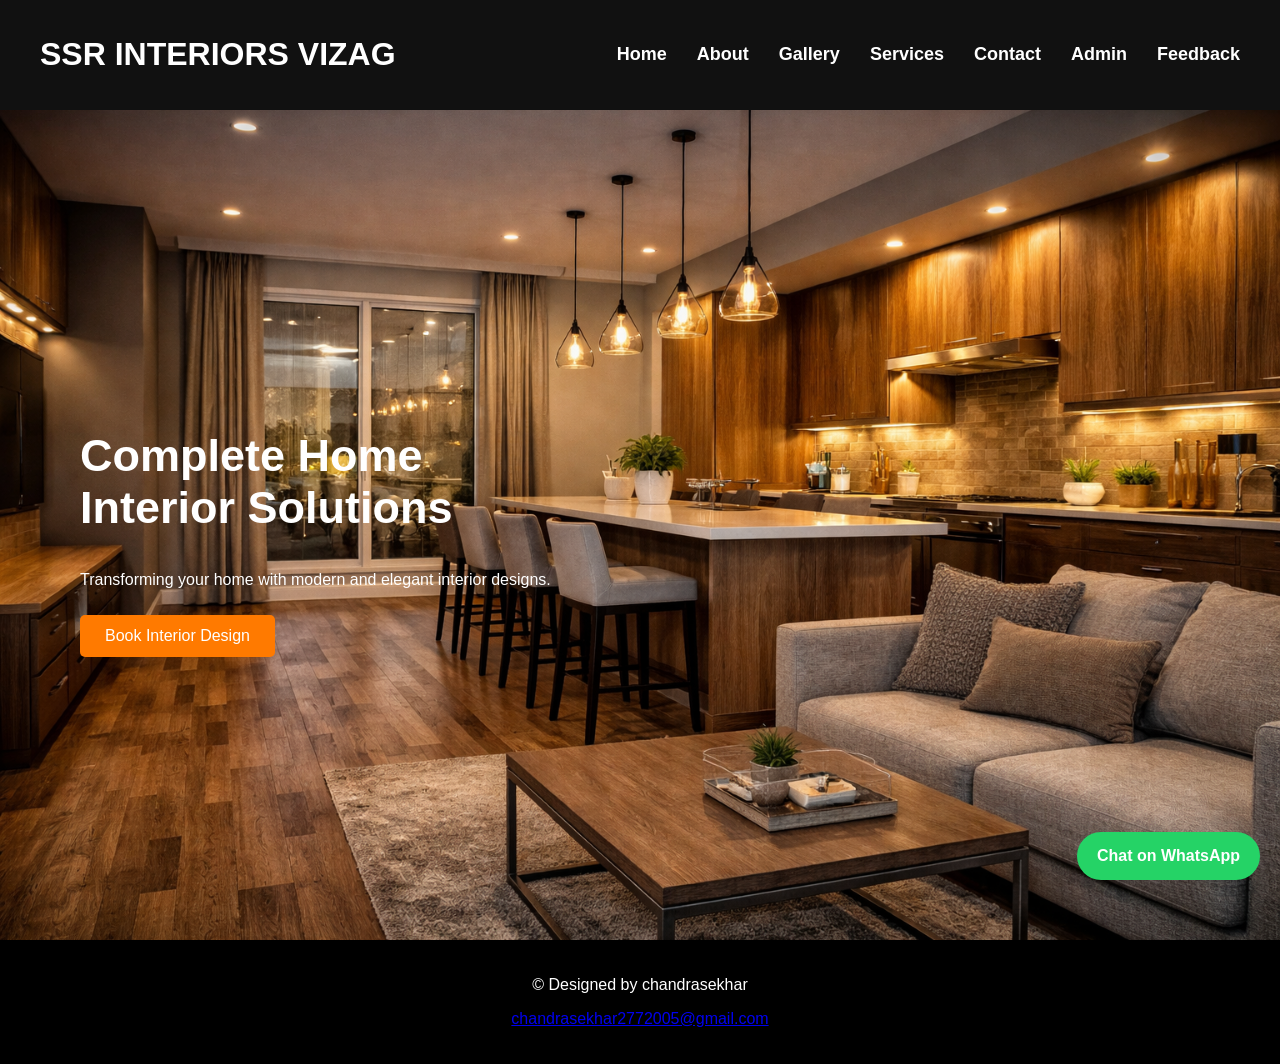
<file: index.html>
<!DOCTYPE html>
<html lang="en">

<head>

<meta charset="UTF-8">
<meta name="viewport" content="width=device-width, initial-scale=1.0">

<title>SSR INTERIORS VIZAG</title>

<link rel="stylesheet" href="css/style.css">

</head>

<body>

<header>

<h1>SSR INTERIORS VIZAG</h1>

<nav class="navbar">

<ul class="nav-links">
<li><a href="index.html">Home</a></li>
<li><a href="about.html">About</a></li>
<li><a href="gallery.html">Gallery</a></li>
<li><a href="services.html">Services</a></li>
<li><a href="contact.html">Contact</a></li>
 <li><a href="login.html">Admin</a></li>
 <li><a href="feedback.html">Feedback</a></li>
</ul>

</nav>

</header>



<section class="hero">

<div class="hero-text">

<h2>Complete Home Interior Solutions</h2>

<p>Transforming your home with modern and elegant interior designs.</p>

<a class="btn" href="#">Book Interior Design</a>

</div>

</section>





<footer>

<p>© Designed by chandrasekhar </p>

<p>

<a href="#">chandrasekhar2772005@gmail.com</a>



</p>

</footer>


<a href="https://wa.me/919014120128" class="whatsapp-btn" target="_blank">
Chat on WhatsApp
</a>


</body>

</html>
</file>
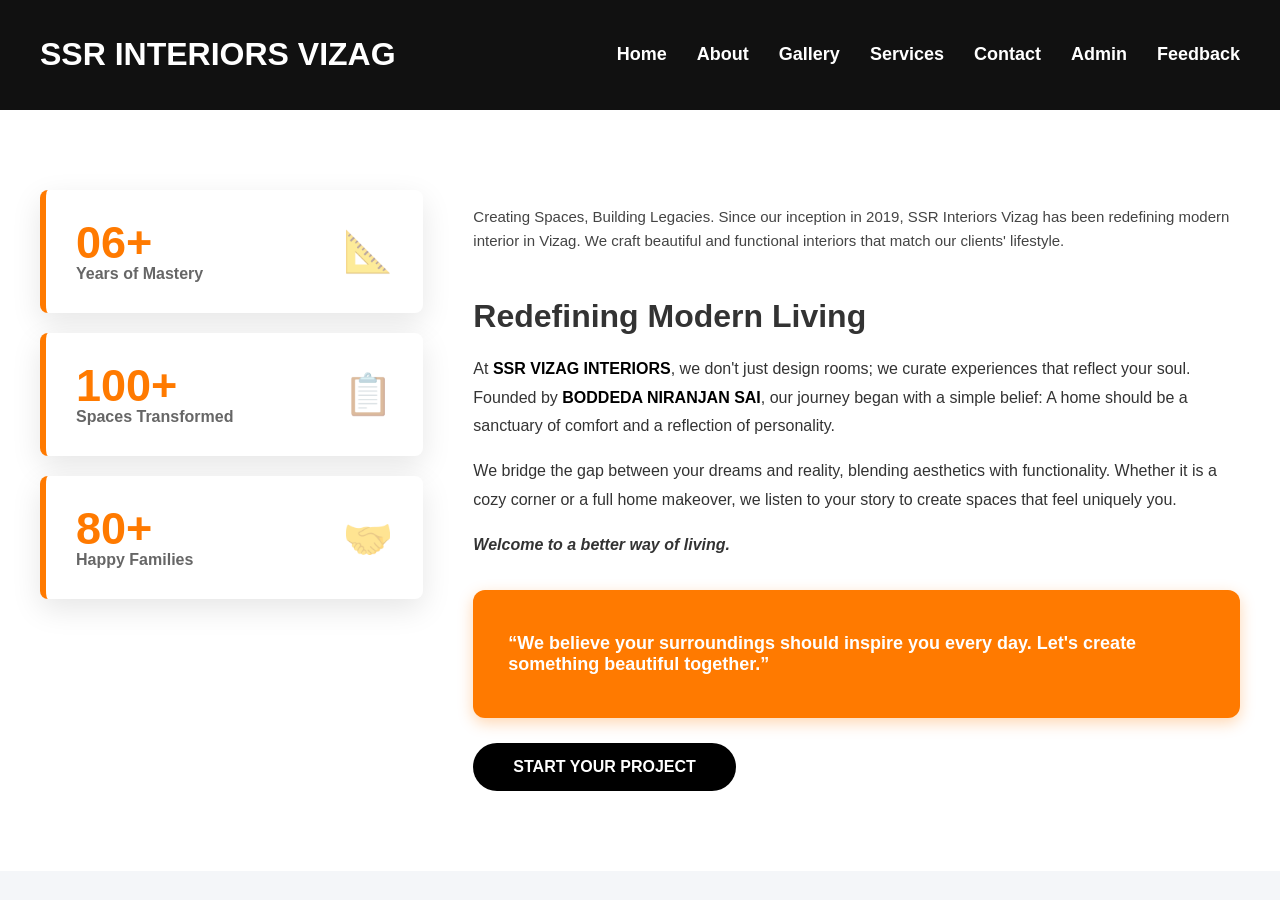
<file: about.html>
<!DOCTYPE html>
<html lang="en">

<head>
    <meta charset="UTF-8">
    <meta name="viewport" content="width=device-width, initial-scale=1.0">
    <title>About | SSR Interiors Vizag</title>
    <link rel="stylesheet" href="css/about.css">
    
    <style>
        /* Modern Layout Fixes */
        .about-content-wrapper {
            display: flex;
            flex-wrap: wrap;
            gap: 50px;
            margin-top: 40px;
            align-items: flex-start;
        }

        .about-stats {
            flex: 1;
            min-width: 250px;
            display: block !important; /* Stack stats vertically on the left */
        }

        .stat {
            margin-bottom: 30px;
        }

        .stat h3 {
            color: orange; /* Matching your screenshot */
            font-size: 2.5rem;
            margin: 0;
        }

        .about-description {
            flex: 2;
            min-width: 300px;
            font-size: 1.1rem;
            line-height: 1.8;
            color: #333;
        }

        .about-description h4 {
            font-size: 1.5rem;
            margin-top: 0;
            color: #000;
        }

        .highlight {
            font-weight: bold;
            color: #000;
        }

        /* Responsive: Stacks on mobile */
        @media (max-width: 768px) {
            .about-content-wrapper {
                flex-direction: column;
            }
        }
    </style>
</head>

<body>

<header>
    <h1>SSR INTERIORS VIZAG</h1>
    <nav>
        <ul class="nav-links">
            <li><a href="index.html">Home</a></li>
            <li><a href="about.html">About</a></li>
            <li><a href="gallery.html">Gallery</a></li>
            <li><a href="services.html">Services</a></li>
            <li><a href="contact.html">Contact</a></li>
            <li><a href="login.html">Admin</a></li>
            <li><a href="feedback.html">Feedback</a></li>
        </ul>
    </nav>
</header>

    <section class="about-premium">
    <div class="about-container">
        <div class="split-grid">
            
            <div class="stats-column">
                <div class="stat-card">
                    <div class="card-text">
                        <span class="stat-num">06+</span>
                        <span class="stat-desc">Years of Mastery</span>
                    </div>
                    <div class="stat-icon">📐</div> </div>

                <div class="stat-card">
                    <div class="card-text">
                        <span class="stat-num">100+</span>
                        <span class="stat-desc">Spaces Transformed</span>
                    </div>
                    <div class="stat-icon">📋</div>
                </div>

                <div class="stat-card">
                    <div class="card-text">
                        <span class="stat-num">80+</span>
                        <span class="stat-desc">Happy Families</span>
                    </div>
                    <div class="stat-icon">🤝</div>
                </div>
            </div>

            <div class="content-column">
                <div class="text-top">
                    <p>Creating Spaces, Building Legacies. Since our inception in 2019, SSR Interiors Vizag has been redefining modern interior in Vizag. We craft beautiful and functional interiors that match our clients' lifestyle.</p>
                </div>

                <div class="main-narrative">
                    <h2>Redefining Modern Living</h2>
                    <p>At <span class="highlight">SSR VIZAG INTERIORS</span>, we don't just design rooms; we curate experiences that reflect your soul. Founded by <span class="highlight">BODDEDA NIRANJAN SAI</span>, our journey began with a simple belief: A home should be a sanctuary of comfort and a reflection of personality.</p>
                    
                    <p>We bridge the gap between your dreams and reality, blending aesthetics with functionality. Whether it is a cozy corner or a full home makeover, we listen to your story to create spaces that feel uniquely you.</p>
                    
                    <p class="welcome-msg">Welcome to a better way of living.</p>
                </div>

                <div class="quote-box">
                    <p>“We believe your surroundings should inspire you every day. Let's create something beautiful together.”</p>
                </div>

                <a href="contact.html" class="start-btn">START YOUR PROJECT</a>
            </div>

        </div>
    </div>
</section>
</file>
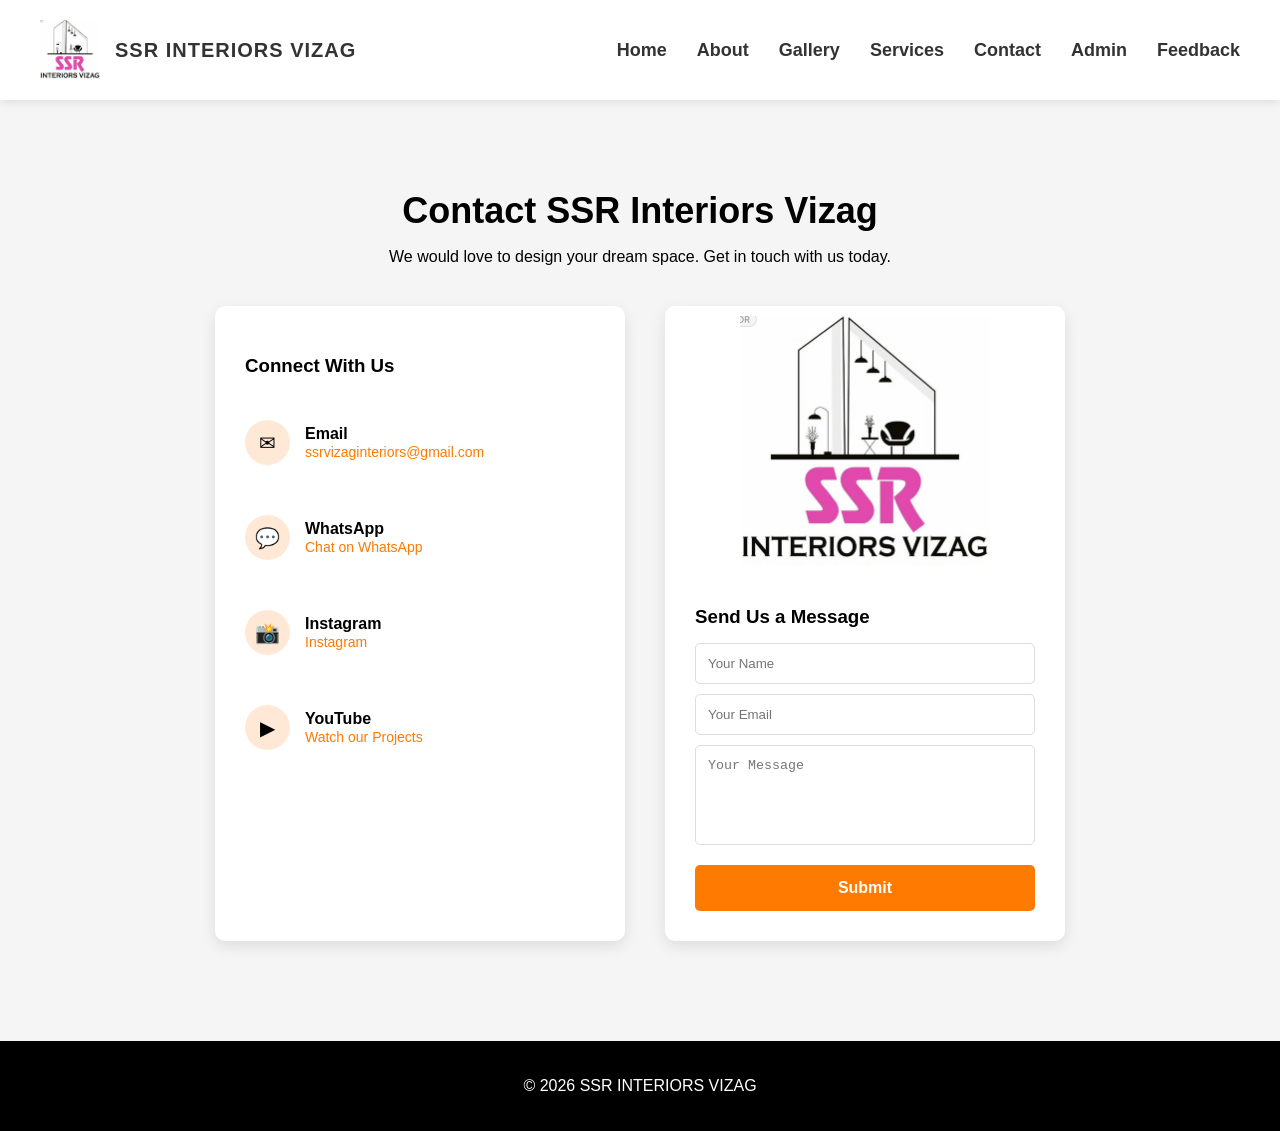
<file: contact.html>
<!DOCTYPE html>
<html lang="en">
<head>
    <meta charset="UTF-8">
    <meta name="viewport" content="width=device-width, initial-scale=1.0">
    <title>Contact | SSR Interiors Vizag</title>
    <style>
        /* GENERAL */
        body {
            margin: 0;
            font-family: Arial, sans-serif;
            background: #f5f5f5;
        }

        /* HEADER FIX - Side-by-Side Logo & Text */
        header {
            display: flex;
            justify-content: space-between;
            align-items: center;
            background: white;
            padding: 10px 40px;
            box-shadow: 0 2px 10px rgba(0,0,0,0.1);
            height: 80px; /* Maintains a fixed navbar height */
        }

        /* This container keeps the image and text in one line */
        .logo-group {
            display: flex;
            align-items: center;
            text-decoration: none;
            gap: 15px; /* Space between logo and text */
        }

        /* THIS IS THE FIX FOR THE HUGE LOGO */
        .nav-logo-img {
            height: 60px !important; 
            width: auto !important;
            display: block;
        }

        .logo-text {
            font-size: 20px;
            font-weight: 800;
            color: #333;
            text-transform: uppercase;
            letter-spacing: 1px;
            white-space: nowrap; /* Prevents text from wrapping */
        }

        .nav-links {
            display: flex;
            list-style: none;
            gap: 30px;
            margin: 0;
            padding: 0;
        }

        .nav-links a {
            color: #333;
            text-decoration: none;
            font-size: 18px;
            font-weight: 600;
            transition: 0.3s;
        }

        .nav-links a:hover {
            color: #ff7a00;
        }

        /* CONTACT SECTION */
        .contact {
            padding: 60px 20px;
            text-align: center;
        }

        .contact h2 { font-size: 36px; margin-bottom: 10px; }

        .contact-container {
            display: flex;
            justify-content: center;
            gap: 40px;
            margin-top: 40px;
            flex-wrap: wrap;
            align-items: stretch;
        }

        /* LEFT SIDE: INFO */
        .contact-info {
            background: white;
            padding: 30px;
            border-radius: 10px;
            box-shadow: 0 5px 15px rgba(0,0,0,0.1);
            max-width: 350px;
            flex: 1;
            text-align: left;
            display: flex;
            flex-direction: column;
            justify-content: flex-start;
        }

        .info-card {
            display: flex;
            align-items: center;
            gap: 15px;
            margin: 25px 0;
        }

        .icon-circle {
            width: 45px;
            height: 45px;
            display: flex;
            align-items: center;
            justify-content: center;
            border-radius: 50%;
            background: #ffe9d6;
            font-size: 20px;
        }

        .details strong { display: block; font-size: 16px; }
        .details a { text-decoration: none; color: #ff7a00; font-size: 14px; }

        /* RIGHT SIDE: PHOTO + FORM */
        .form-photo-container {
            background: white;
            border-radius: 10px;
            box-shadow: 0 5px 15px rgba(0,0,0,0.1);
            max-width: 400px;
            flex: 1;
            display: flex;
            flex-direction: column;
            overflow: hidden;
            min-height: 550px;
        }

       /* 1. Fix the container background and height */
.top-photo {
    background: #ffffff; /* Matches your logo background */
    height: 250px;       /* Increased height so the logo isn't squeezed */
    display: flex;
    justify-content: center;
    align-items: center;
    padding: 10px;       /* Prevents the logo from touching the edges */
    overflow: hidden;
}

/* 2. Fix the image so it shows fully */
.top-photo img, .contact-image {
    width: 100% !important;
    height: 100% !important;
    object-fit: contain !important; /* Forces the WHOLE image to be visible */
    display: block;
}

        .contact-form-bottom {
            padding: 30px;
            text-align: left;
        }

        .contact-form-bottom h3 { margin: 0 0 15px 0; }

        .contact-form-bottom input, 
        .contact-form-bottom textarea {
            width: 100%;
            padding: 12px;
            margin-top: 10px;
            border: 1px solid #ddd;
            border-radius: 5px;
            box-sizing: border-box;
            display: block;
        }

        .contact-form-bottom textarea { height: 100px; resize: none; }

        .contact-form-bottom button {
            background: #ff7a00;
            color: white;
            border: none;
            padding: 14px;
            margin-top: 20px;
            width: 100%;
            border-radius: 5px;
            cursor: pointer;
            font-weight: bold;
            font-size: 16px;
        }

        /* FOOTER */
        footer {
            background: black;
            color: white;
            text-align: center;
            padding: 20px;
            margin-top: 40px;
        }
    </style>
</head>
<body>

<header>
    <a href="index.html" class="logo-group">
        <img src="logo.png" alt="SSR Interiors Logo" class="nav-logo-img">
        <span class="logo-text">SSR INTERIORS VIZAG</span>
    </a>
    
    <nav>
        <ul class="nav-links">
            <li><a href="index.html">Home</a></li>
            <li><a href="about.html">About</a></li>
            <li><a href="gallery.html">Gallery</a></li>
            <li><a href="services.html">Services</a></li>
            <li><a href="contact.html">Contact</a></li>
            <li><a href="login.html">Admin</a></li>
            <li><a href="feedback.html">Feedback</a></li>
        </ul>
    </nav>
</header>

<section class="contact">
    <h2>Contact SSR Interiors Vizag</h2>
    <p>We would love to design your dream space. Get in touch with us today.</p>

    <div class="contact-container">
        <div class="contact-info">
            <h3>Connect With Us</h3>
            <div class="info-card">
                <div class="icon-circle">✉</div>
                <div class="details">
                    <strong>Email</strong>
                    <a href="mailto:ssrvizaginteriors@gmail.com">ssrvizaginteriors@gmail.com</a>
                </div>
            </div>
            <div class="info-card">
                <div class="icon-circle">💬</div>
                <div class="details">
                    <strong>WhatsApp</strong>
                    <a href="https://wa.me/message/6DM5ZLTSF3UMC1" target="_blank">Chat on WhatsApp</a>
                </div>
            </div>
            <div class="info-card">
                <div class="icon-circle">📸</div>
                <div class="details">
                    <strong>Instagram</strong>
                    <a href="https://www.instagram.com/ssr_vizag_interiors_" target="_blank">Instagram</a>
                </div>
            </div>
            <div class="info-card">
                <div class="icon-circle">▶</div>
                <div class="details">
                    <strong>YouTube</strong>
                    <a href="https://youtube.com/@ssrvizaginteriors" target="_blank">Watch our Projects</a>
                </div>
            </div>
        </div>

        <div class="form-photo-container">
            <div class="top-photo">
                <img src="logo.png" alt="SSR Interiors" class="contact-image">
            </div>
            <div class="contact-form-bottom">
                <h3>Send Us a Message</h3>
                <form action="https://api.web3forms.com/submit" method="POST">

  <input type="hidden" 
         name="access_key" 
         value="5b9b0987-6309-4f09-bacf-dac764ae41de">

  <input type="text" 
         name="name" 
         placeholder="Your Name"
         required>

  <input type="email" 
         name="email" 
         placeholder="Your Email"
         required>

  <textarea name="message" 
            placeholder="Your Message"
            required></textarea>

  <button type="submit">Submit</button>

</form>
            </div>
        </div>
    </div>
</section>

<footer>
    <p>© 2026 SSR INTERIORS VIZAG</p>
</footer>

</body>
</html>
</file>
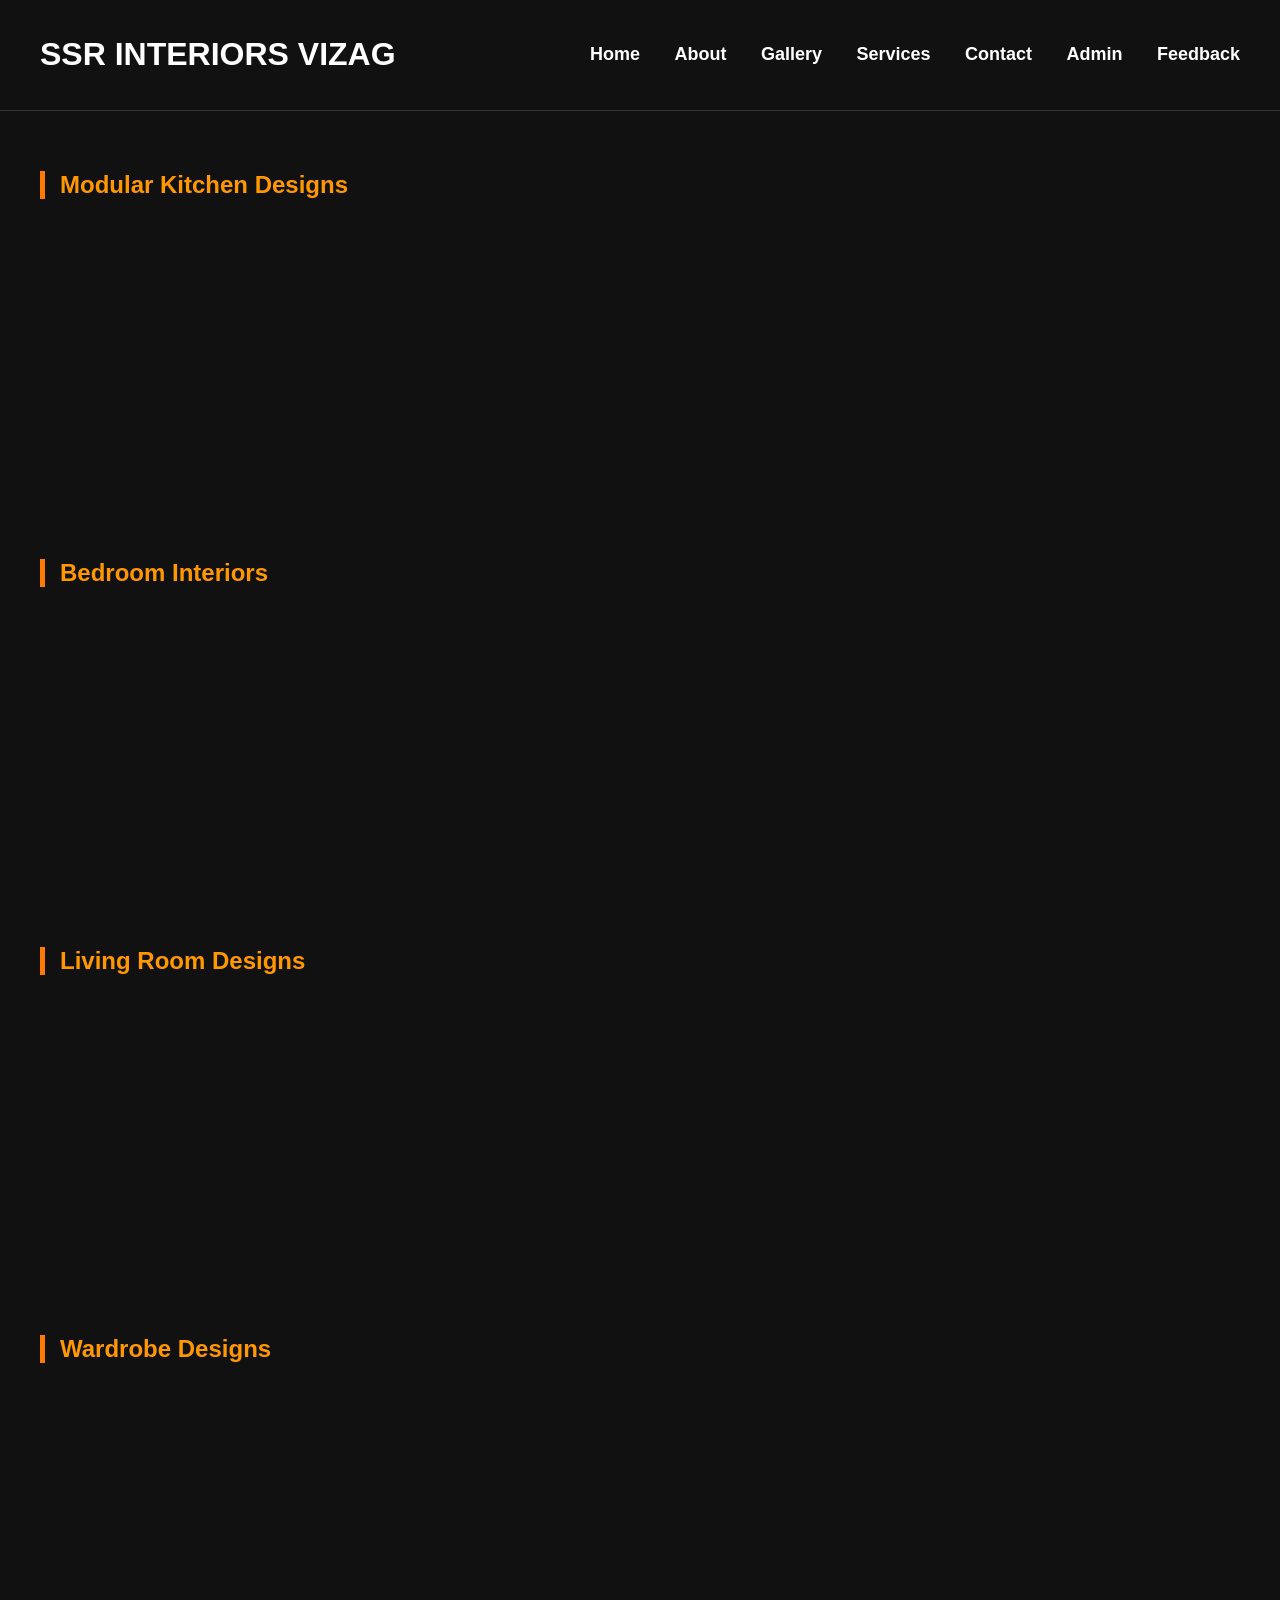
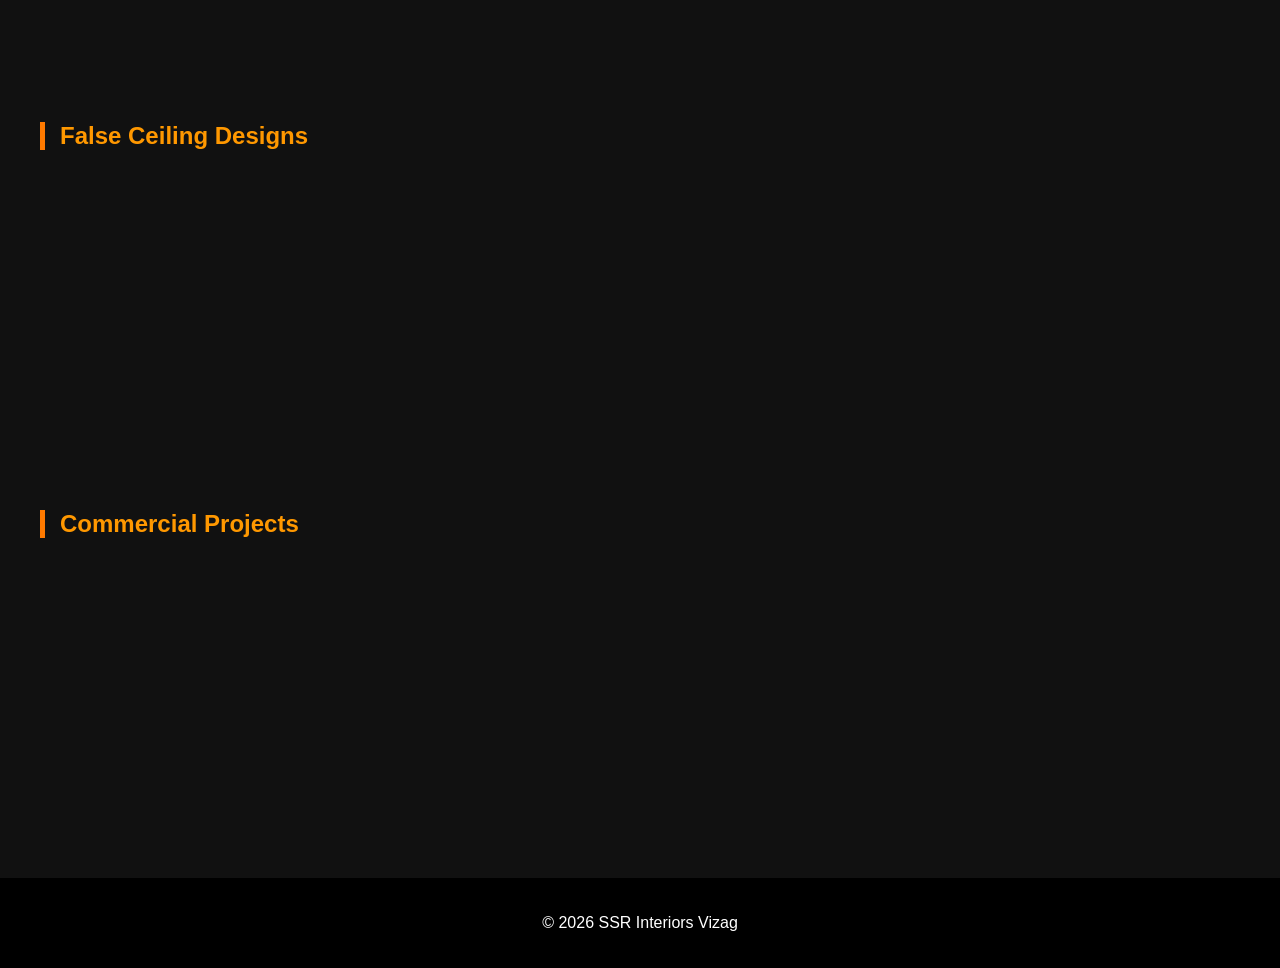
<file: gallery.html>
<!DOCTYPE html>
<html lang="en">
<head>
    <meta charset="UTF-8">
    <meta name="viewport" content="width=device-width, initial-scale=1.0">
    <title>Gallery | SSR Interiors Vizag</title>
    <style>
        body {
            margin: 0;
            font-family: Arial, sans-serif;
            background: #111;
            color: white;
        }

        /* Header */
        header {
            display: flex;
            justify-content: space-between;
            align-items: center;
            background: #111;
            padding: 15px 40px;
            border-bottom: 1px solid #333;
        }

        nav a {
            color: white;
            margin-left: 30px;
            text-decoration: none;
            font-size: 18px;
            font-weight: 600;
        }

        nav a:hover {
            color: #ff7a00;
        }

        /* Gallery Sections */
        .gallery-section {
            padding: 40px;
        }

        .gallery-section h2 {
            margin-bottom: 20px;
            color: #ff9800;
            border-left: 5px solid #ff7a00;
            padding-left: 15px;
        }

        /* Horizontal gallery */
        .gallery-row {
            display: flex;
            overflow-x: auto;
            gap: 20px;
            padding-bottom: 20px;
            scroll-behavior: smooth;
            min-height: 220px; /* Keeps layout stable while loading */
        }

        /* Custom Scrollbar for better look */
        .gallery-row::-webkit-scrollbar {
            height: 8px;
        }
        .gallery-row::-webkit-scrollbar-thumb {
            background: #444;
            border-radius: 10px;
        }

        .gallery-row img {
            height: 220px;
            border-radius: 8px;
            transition: transform 0.3s;
            cursor: pointer;
            object-fit: cover;
        }

        .gallery-row img:hover {
            transform: scale(1.05);
        }

        footer {
            background: black;
            text-align: center;
            padding: 20px;
            margin-top: 40px;
        }
    </style>
</head>
<body>

<header>
    <h1>SSR INTERIORS VIZAG</h1>
    <nav>
        <a href="index.html">Home</a>
        <a href="about.html">About</a>
        <a href="gallery.html">Gallery</a>
        <a href="services.html">Services</a>
        <a href="contact.html">Contact</a>
        <a href="login.html">Admin</a>
         <a href="feedback.html">Feedback</a>
    </nav>
</header>

<section class="gallery-section">
    <h2>Modular Kitchen Designs</h2>
    <div class="gallery-row kitchen" id="kitchen-row"></div>
</section>

<section class="gallery-section">
    <h2>Bedroom Interiors</h2>
    <div class="gallery-row bedroom" id="bedroom-row"></div>
</section>

<section class="gallery-section">
    <h2>Living Room Designs</h2>
    <div class="gallery-row living" id="living-row"></div>
</section>

<section class="gallery-section">
    <h2>Wardrobe Designs</h2>
    <div class="gallery-row wardrobe" id="wardrobe-row"></div>
</section>

<section class="gallery-section">
    <h2>False Ceiling Designs</h2>
    <div class="gallery-row ceiling" id="ceiling-row"></div>
</section>

<section class="gallery-section">
    <h2>Commercial Projects</h2>
    <div class="gallery-row commercial" id="commercial-row"></div>
</section>

<footer>
    <p>© 2026 SSR Interiors Vizag</p>
</footer>

<script type="module">
    import { initializeApp } from "https://www.gstatic.com/firebasejs/10.8.0/firebase-app.js";
    import { getFirestore, collection, query, onSnapshot, orderBy }
 from "https://www.gstatic.com/firebasejs/10.8.0/firebase-firestore.js";

    // Your Firebase Config
    const firebaseConfig = {
        apiKey: "AIzaSyAPXXg5Lnrz31sl9JObtVNvWc7d4lY6LcY",
        authDomain: "ssr-interious-vizag.firebaseapp.com",
        projectId: "ssr-interious-vizag",
        storageBucket: "ssr-interious-vizag.firebasestorage.app",
        messagingSenderId: "612908277458",
        appId: "1:612908277458:web:a914752013dfc60a13970b",
        measurementId: "G-6SRSN62R2M"
    };

    const app = initializeApp(firebaseConfig);
    const db = getFirestore(app);

    const app = initializeApp(firebaseConfig);
const db = getFirestore(app);

// ✅ ADD HERE (EXACT LOCATION)

const q = query(collection(db, "galleryImages"), orderBy("createdAt", "desc"));

onSnapshot(q, (snapshot) => {

    document.querySelectorAll(".gallery-row").forEach(row => row.innerHTML = "");

    snapshot.forEach((doc) => {

        const data = doc.data();

        const container = document.querySelector("." + data.category);

        if (container) {
            const imgElement = document.createElement("img");
            imgElement.src = data.src;
            imgElement.alt = "SSR Interiors Design";

            imgElement.onclick = () => window.open(data.src, '_blank');

            container.appendChild(imgElement);
        }

    });

});

</script>

</body>
</html>
</file>
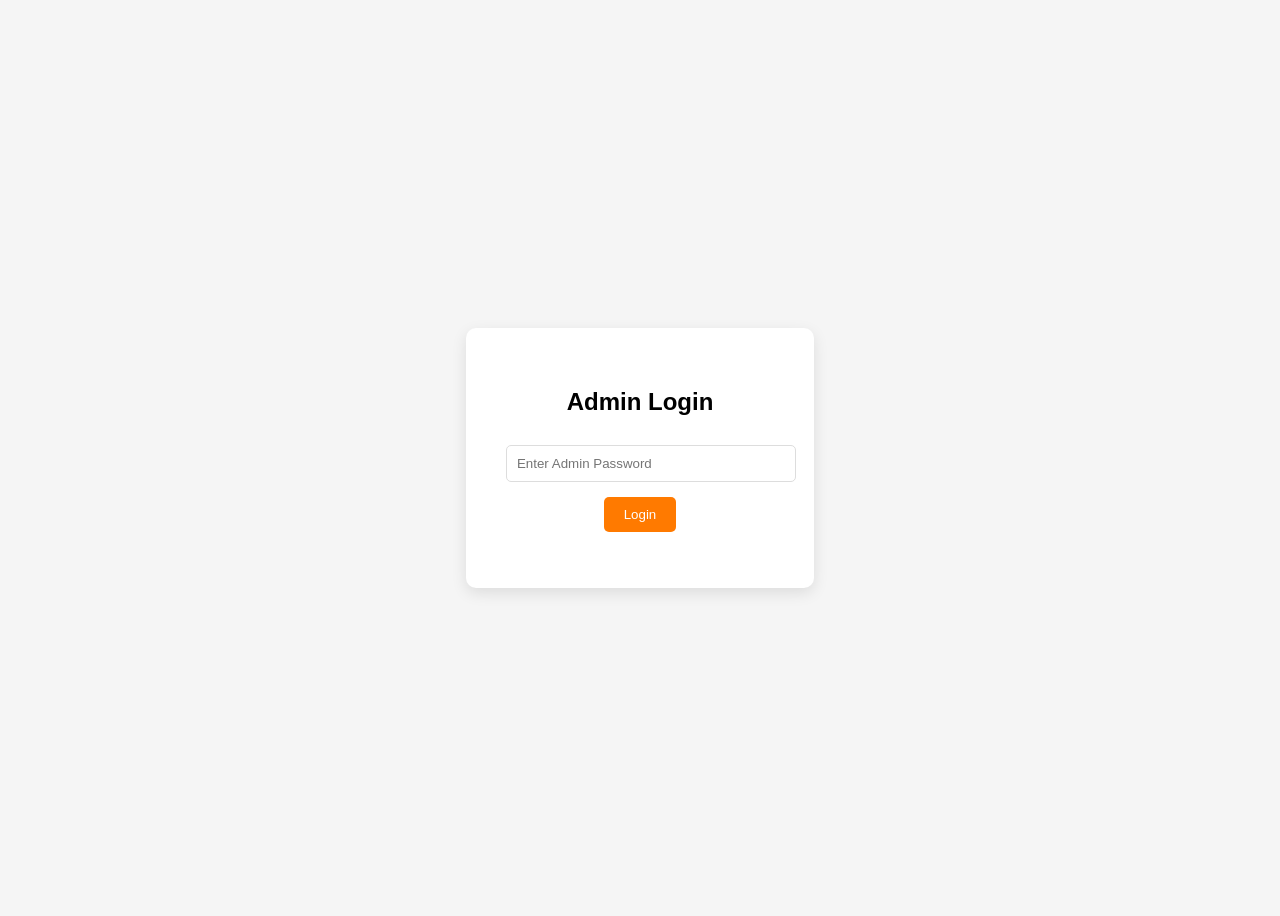
<file: login.html>
<!DOCTYPE html>
<html>
<head>
<title>Admin Login - SSR Interiors Vizag</title>

<style>

body{
font-family:Arial;
background:#f5f5f5;
display:flex;
justify-content:center;
align-items:center;
height:100vh;
}

.login-box{
background:white;
padding:40px;
border-radius:10px;
box-shadow:0 5px 15px rgba(0,0,0,0.1);
text-align:center;
}

input{
width:100%;
padding:10px;
margin-top:10px;
border:1px solid #ddd;
border-radius:5px;
}

button{
margin-top:15px;
padding:10px 20px;
background:#ff7a00;
color:white;
border:none;
border-radius:5px;
cursor:pointer;
}

</style>

</head>

<body>

<div class="login-box">

<h2>Admin Login</h2>

<input type="password" id="password" placeholder="Enter Admin Password">

<button onclick="login()">Login</button>

<p id="error" style="color:red;"></p>

</div>
<script>
  function login(){

let password=document.getElementById("password").value

if(password=== "Niranjan@123"){   // your admin password

localStorage.setItem("admin","true")

window.location.href="admin.html"

}
else{

alert("Wrong Password")

}

}



</script>



</body>
</html>
</file>
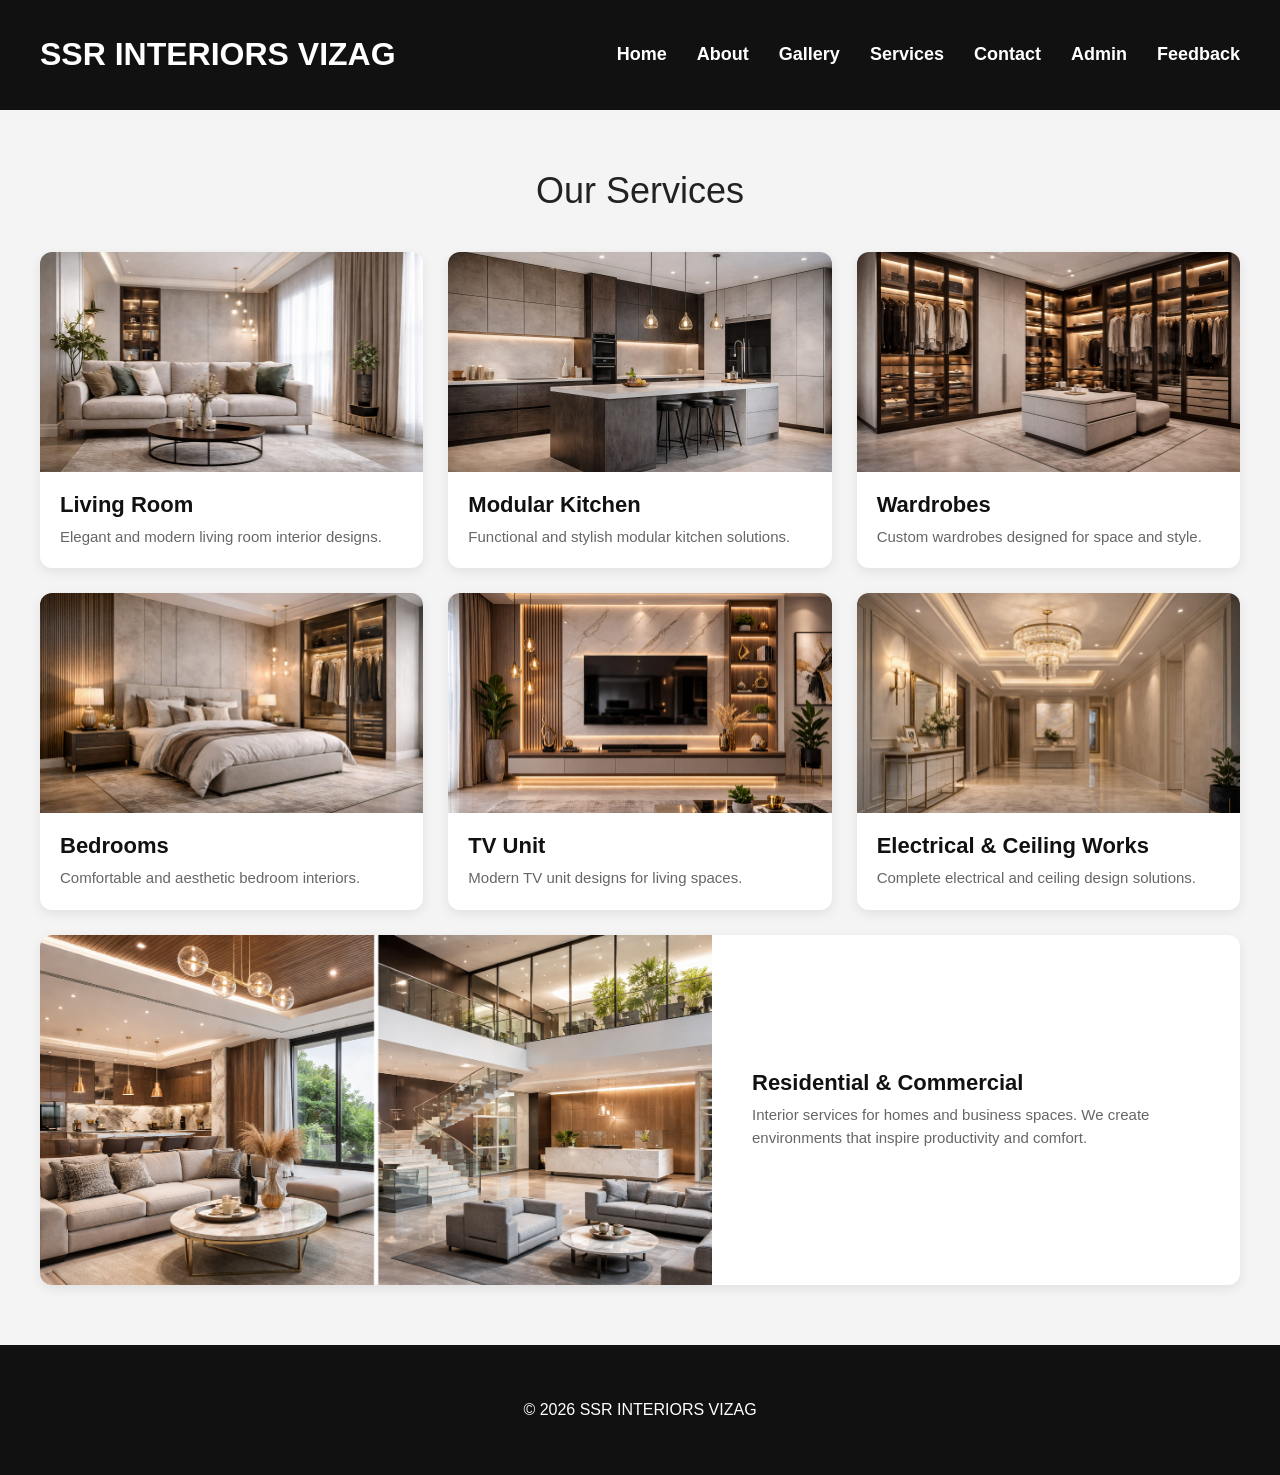
<file: services.html>
<!DOCTYPE html>
<html lang="en">

<head>
<meta charset="UTF-8">
<meta name="viewport" content="width=device-width, initial-scale=1.0">
<title>Services | SSR INTERIORS VIZAG</title>

<link rel="stylesheet" href="css/services.css">

<style>

body{
margin:0;
font-family:'Segoe UI', Tahoma, sans-serif;
background:#f4f4f4;
color:#333;
}

/* SERVICES SECTION */

.services{
max-width:1200px;
margin:60px auto;
padding:0 20px;
text-align:center;
}

.services h2{
font-size:36px;
margin-bottom:40px;
font-weight:500;
color:#222;
}

/* GRID */

.service-grid{
display:grid;
grid-template-columns:repeat(auto-fit,minmax(320px,1fr));
gap:25px;
}

/* CARD */

.card{
background:white;
border-radius:12px;
overflow:hidden;
box-shadow:0 4px 12px rgba(0,0,0,0.08);
transition:transform 0.3s ease;
text-align:left;
}

.card:hover{
transform:translateY(-8px);
}

.card img{
width:100%;
height:220px;
object-fit:cover;
display:block;
}

.card-content{
padding:20px;
}

.card-content h3{
margin:0 0 8px 0;
font-size:22px;
color:#111;
}

.card-content p{
margin:0;
color:#666;
font-size:15px;
line-height:1.5;
}

/* WIDE CARD */

.wide-card{
grid-column:1 / -1;
display:flex;
align-items:center;
}

.wide-card img{
width:60%;
height:350px;
}

.wide-card .card-content{
width:40%;
padding:40px;
}

/* MOBILE */

@media (max-width:850px){

.wide-card{
flex-direction:column;
}

.wide-card img,
.wide-card .card-content{
width:100%;
}

.wide-card img{
height:220px;
}

}

/* FOOTER */

footer{
background:#111;
color:white;
text-align:center;
padding:40px;
margin-top:60px;
}

</style>

</head>

<body>
  <header>
<h1>SSR INTERIORS VIZAG</h1>
<nav>
<ul class="nav-links">
<li><a href="index.html">Home</a></li>
  <li><a href="about.html">About</a></li>
<li><a href="gallery.html">Gallery</a></li>
<li><a href="services.html">Services</a></li>
<li><a href="contact.html">Contact</a></li>
<li><a href="login.html">Admin</a></li>
  <li><a href="feedback.html">Feedback</a></li>
</ul>
</nav>
</header>


<section class="services">

<h2>Our Services</h2>

<div class="service-grid">

<div class="card">
<img src="living-room.jpg.jpeg" alt="Living Room">
<div class="card-content">
<h3>Living Room</h3>
<p>Elegant and modern living room interior designs.</p>
</div>
</div>

<div class="card">
<img src="kitchen.jpg.jpeg" alt="Modular Kitchen">
<div class="card-content">
<h3>Modular Kitchen</h3>
<p>Functional and stylish modular kitchen solutions.</p>
</div>
</div>

<div class="card">
<img src="wardrobe.jpg.jpeg" alt="Wardrobes">
<div class="card-content">
<h3>Wardrobes</h3>
<p>Custom wardrobes designed for space and style.</p>
</div>
</div>

<div class="card">
<img src="bedroom.jpg.jpeg" alt="Bedrooms">
<div class="card-content">
<h3>Bedrooms</h3>
<p>Comfortable and aesthetic bedroom interiors.</p>
</div>
</div>

<div class="card">
<img src="tv-unit.jpg.jpeg" alt="TV Unit">
<div class="card-content">
<h3>TV Unit</h3>
<p>Modern TV unit designs for living spaces.</p>
</div>
</div>

<div class="card">
<img src="ceiling.jpg.jpeg" alt="Electrical & Ceiling">
<div class="card-content">
<h3>Electrical & Ceiling Works</h3>
<p>Complete electrical and ceiling design solutions.</p>
</div>
</div>

<div class="card wide-card">
<img src="commercial.jpg.png" alt="Residential & Commercial">
<div class="card-content">
<h3>Residential & Commercial</h3>
<p>Interior services for homes and business spaces. We create environments that inspire productivity and comfort.</p>
</div>
</div>

</div>

</section>

<footer>

<p>© 2026 SSR INTERIORS VIZAG</p>

</footer>

</body>

</html>
</file>
<file: css/style.css>
body{
margin:0;
font-family:Arial, sans-serif;
background:#f5f5f5;
}

/* HEADER + NAVBAR */

header{
display:flex;
justify-content:space-between;
align-items:center;
background:#111;
color:white;
padding:15px 40px;
}

/* NAVBAR LIST */

.nav-links{
display:flex;
list-style:none;
margin:0;
padding:0;
gap:30px;
}

/* NAVBAR LINKS */

.nav-links li{
display:inline;
}

.nav-links a{
color:white;
text-decoration:none;
font-size:18px;
font-weight:600;
}

/* hover effect */
.nav-links a:hover{
color:#ff7a00;
}


/* BUTTON */

.btn{
background:#ff7a00;
color:white;
padding:12px 25px;
text-decoration:none;
border-radius:5px;
display:inline-block;
margin-top:10px;
}

/* HERO SECTION */

.hero{
height:calc(100vh - 70px);
background:url("../hero.png") center/cover no-repeat;
display:flex;
align-items:center;
color:white;
}

.hero-text{
margin-left:80px;
max-width:500px;
}

.hero h2{
font-size:45px;
}

/* SERVICES */

.services{
text-align:center;
padding:60px;
}

.service-grid{
display:grid;
grid-template-columns:repeat(auto-fit,minmax(250px,1fr));
gap:25px;
margin-top:30px;
}

.card{
background:white;
padding:25px;
border-radius:10px;
box-shadow:0 0 10px rgba(0,0,0,0.1);
}

.card h3{
color:#ff7a00;
}

/* PROJECTS */

.projects{
padding:60px;
text-align:center;
}

.project-grid{
display:grid;
grid-template-columns:repeat(auto-fit,minmax(250px,1fr));
gap:25px;
}

.project img{
width:100%;
border-radius:10px;
}

.project p{
font-weight:bold;
margin-top:10px;
}

/* ABOUT SECTION */

.about{
padding:80px 20px;
background:#f9f9f9;
text-align:center;
}

.about-container{
max-width:1100px;
margin:auto;
}

.about h2{
font-size:40px;
margin-bottom:20px;
}

.about-intro{
font-size:18px;
color:#555;
max-width:800px;
margin:auto;
margin-bottom:40px;
}

.about-stats{
display:flex;
justify-content:center;
gap:40px;
margin-bottom:50px;
flex-wrap:wrap;
}



.stat{
background:white;
padding:25px 40px;
border-radius:10px;
box-shadow:0 5px 15px rgba(0,0,0,0.1);
}

.stat h3{
font-size:30px;
color:#ff7a00;
}

.about-features{
display:grid;
grid-template-columns:repeat(auto-fit,minmax(250px,1fr));
gap:25px;
}

.feature{
background:white;
padding:25px;
border-radius:10px;
box-shadow:0 5px 15px rgba(0,0,0,0.08);
}

.feature p{
color:#555;
}

/* CONTACT INFO */

.contact-info{
flex:1;
max-width:400px;
display:flex;
flex-direction:column;
gap:15px;
text-align:left;
}

.info-card{
background:white;
padding:15px 20px;
border-radius:12px;
display:flex;
align-items:center;
gap:15px;
box-shadow:0 4px 10px rgba(0,0,0,0.05);
transition:0.3s;
}

.info-card:hover{
transform:translateX(10px);
border:1px solid #ff7a00;
}

.icon-circle{
width:45px;
height:45px;
background:#fff5ed;
border-radius:50%;
display:flex;
justify-content:center;
align-items:center;
font-size:20px;
}

.details strong{
display:block;
font-size:12px;
color:#ff7a00;
}

.details a{
text-decoration:none;
color:#333;
font-weight:600;
}

.details a:hover{
color:#ff7a00;
}

/* FOOTER */

footer{
background:black;
color:white;
text-align:center;
padding:20px;
}

/* WHATSAPP BUTTON */

.whatsapp-btn{
position:fixed;
bottom:20px;
right:20px;
background:#25D366;
color:white;
padding:15px 20px;
border-radius:40px;
text-decoration:none;
font-weight:bold;
z-index:999;
}
</file>
<file: css/about.css>
/* General Body Styles */
body {
    font-family: Arial, Helvetica, sans-serif;
    background: #f4f6f9;
    margin: 0;
    color: #333;
}

/* Header */
header {
    display: flex;
    justify-content: space-between;
    align-items: center;
    background: #111;
    color: white;
    padding: 15px 40px;
}

/* NAVBAR */
/* Target the navigation links specifically */
.nav-links a {
    color: white !important;      /* Forces the text to be white */
    text-decoration: none;        /* Removes the default underline */
    font-size: 18px;
    font-weight: 600;
    transition: color 0.3s ease;
}

/* 1. This prevents the "Violet/Purple" color after clicking */
.nav-links a:visited {
    color: white !important;
}

/* 2. This keeps your orange hover effect */
.nav-links a:hover {
    color: #ff7a00 !important;
}

/* 3. This ensures they are spaced out horizontally and not bunched up */
.nav-links {
    display: flex;
    list-style: none;
    gap: 30px; /* Adjust this number to change the space between links */
    margin: 0;
    padding: 0;
}

/* About Section Container */
.about {
    padding: 60px;
    max-width: 1200px; /* Increased to allow room for two columns */
    margin: 0 auto;
}

.about h2 {
    margin-bottom: 20px;
    font-size: 2rem;
}

.about-intro {
    font-size: 1.1rem;
    color: #555;
    margin-bottom: 40px;
    max-width: 800px;
}

/* NEW: The Side-by-Side Wrapper */
.about-content-wrapper {
    display: flex;
    flex-wrap: wrap; /* Important for mobile */
    gap: 60px;
    align-items: flex-start;
}

/* Left Column: Stats (Stacked vertically now) */
.about-stats {
    flex: 1;
    min-width: 200px;
    display: flex;
    flex-direction: column; 
    gap: 30px;
}

.stat h3 {
    font-size: 36px; /* Slightly larger for emphasis */
    color: #ff9800;
    margin: 0;
}

.stat p {
    margin: 5px 0 0 0;
    font-weight: bold;
    color: #555;
}

/* Right Column: New Content */
.about-description {
    flex: 2;
    min-width: 320px;
    line-height: 1.8;
}

.about-description h4 {
    font-size: 1.5rem;
    color: #111;
    margin-top: 0;
    margin-bottom: 15px;
}

.about-description p {
    margin-bottom: 20px;
    text-align: justify;
}

.highlight {
    font-weight: bold;
    color: #000;
}

/* Responsive: Stacks on mobile screens */
@media (max-width: 768px) {
    .about-content-wrapper {
        flex-direction: column;
    }
    
    .about {
        padding: 30px;
    }
}

/* Premium About Section Styling */
.about-premium {
    padding: 80px 40px;
    background-color: #ffffff;
}

.about-container {
    max-width: 1200px;
    margin: 0 auto;
}

.split-grid {
    display: flex;
    gap: 50px;
    align-items: flex-start;
}

/* Stats Cards (Left) */
.stats-column {
    flex: 1;
    display: flex;
    flex-direction: column;
    gap: 20px;
}

.stat-card {
    background: white;
    padding: 30px;
    display: flex;
    justify-content: space-between;
    align-items: center;
    border-radius: 8px;
    border-left: 6px solid #ff7a00; /* The orange accent */
    box-shadow: 0 10px 30px rgba(0,0,0,0.1);
    transition: transform 0.3s ease;
}

.stat-card:hover {
    transform: translateX(10px);
}

.stat-num {
    display: block;
    font-size: 45px;
    font-weight: bold;
    color: #ff7a00;
    line-height: 1;
}

.stat-desc {
    font-size: 16px;
    color: #666;
    font-weight: 600;
}

.stat-icon {
    font-size: 40px;
    opacity: 0.5;
}

/* Content Column (Right) */
.content-column {
    flex: 2;
}

.text-top {
    font-size: 15px;
    line-height: 1.6;
    color: #444;
    margin-bottom: 30px;
    column-count: 1; /* Keeping it simple, can change to 2 if text is long */
}

.main-narrative h2 {
    font-size: 32px;
    margin-bottom: 20px;
    font-weight: 800;
}

.main-narrative p {
    font-size: 16px;
    line-height: 1.8;
    margin-bottom: 15px;
    color: #333;
}

.highlight {
    font-weight: bold;
    color: #000;
}

.welcome-msg {
    font-weight: 600;
    font-style: italic;
}

/* Quote Box */
.quote-box {
    background-color: #ff7a00;
    color: white;
    padding: 25px 35px;
    border-radius: 12px;
    margin-top: 30px;
    position: relative;
    font-size: 18px;
    font-weight: 600;
    box-shadow: 0 5px 15px rgba(255, 122, 0, 0.3);
}

/* Start Project Button */
.start-btn {
    display: inline-block;
    margin-top: 25px;
    padding: 15px 40px;
    background-color: #000;
    color: white;
    text-decoration: none;
    font-weight: bold;
    border-radius: 50px;
    transition: background 0.3s;
}

.start-btn:hover {
    background-color: #ff7a00;
}

/* Responsive for Mobile */
@media (max-width: 900px) {
    .split-grid {
        flex-direction: column;
    }
    .stat-card {
        padding: 20px;
    }
}
</file>
<file: css/services.css>
/* SERVICES PAGE */

.services{
max-width:1200px;
margin:60px auto;
padding:0 20px;
text-align:center;
}

.services h2{
font-size:36px;
margin-bottom:40px;
font-weight:500;
color:#222;
}


/* GRID LAYOUT */

.service-grid{
display:grid;
grid-template-columns:repeat(auto-fit,minmax(320px,1fr));
gap:25px;
}


/* SERVICE CARD */

.card{
background:white;
border-radius:12px;
overflow:hidden;
box-shadow:0 4px 12px rgba(0,0,0,0.08);
transition:transform 0.3s ease;
text-align:left;
}

.card:hover{
transform:translateY(-8px);
}


/* IMAGE */

.card img{
width:100%;
height:220px;
object-fit:cover;
display:block;
}


/* CARD CONTENT */

.card-content{
padding:20px;
}

.card-content h3{
margin:0 0 8px 0;
font-size:22px;
color:#111;
}

.card-content p{
margin:0;
color:#666;
font-size:15px;
line-height:1.5;
}


/* WIDE CARD */

.wide-card{
grid-column:1 / -1;
display:flex;
align-items:center;
}

.wide-card img{
width:60%;
height:350px;
}

.wide-card .card-content{
width:40%;
padding:40px;
}


/* MOBILE RESPONSIVE */

@media (max-width:850px){

.wide-card{
flex-direction:column;
}

.wide-card img,
.wide-card .card-content{
width:100%;
}

.wide-card img{
height:220px;
}

}
/* HEADER */

header{
display:flex;
justify-content:space-between;
align-items:center;
background:#111;
color:white;
padding:15px 40px;
}

/* NAVBAR */

.nav-links{
display:flex;
list-style:none;
gap:30px;
margin:0;
padding:0;
}

.nav-links a{
color:white;
text-decoration:none;
font-size:18px;
font-weight:600;
}

.nav-links a:hover{
color:#ff7a00;
}
</file>
